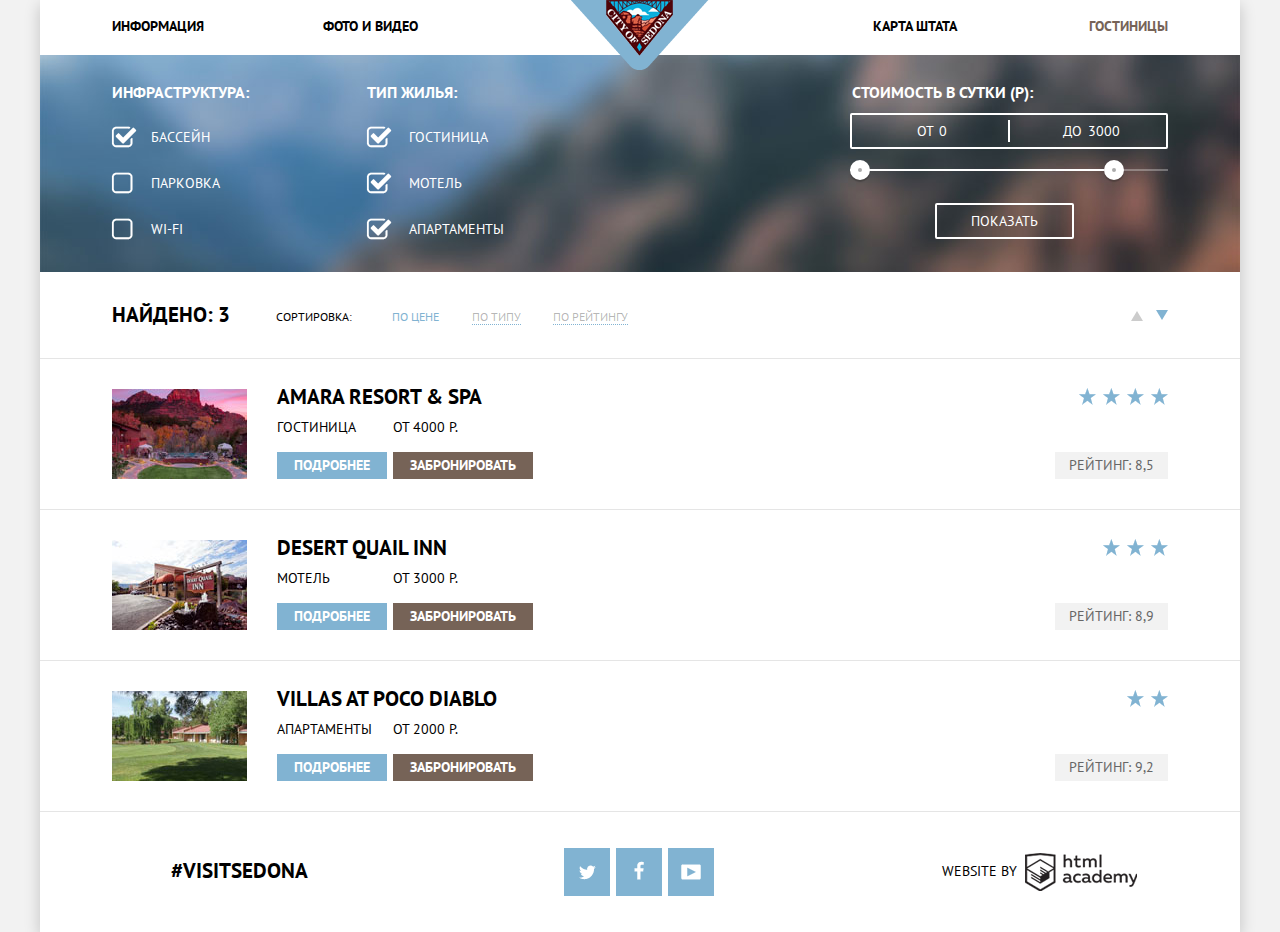
<file: catalog.html>
<!DOCTYPE html>
<html lang="ru">
<head>
  <meta charset="utf-8">
  <title>HTML Academy: Седона</title>
  <link href="https://fonts.googleapis.com/css?family=PT+Sans:400,700&amp;subset=cyrillic" rel="stylesheet">
  <link href="css/normalize.css" rel="stylesheet">
  <link href="css/style.css" rel="stylesheet">
</head>
<body>
<div class="container">
  <header class="main-header">
    <a class="main-logo" href="index.html">
      <img class="main-logo-img" src="img/main-logo.png" alt="Седона" width="138" height="70">
    </a>
    <nav class="main-navigation">
      <ul class="main-navigation-list">
        <li class="main-navigation-left">
          <a class="main-navigation-link" href="#">Информация</a>
        </li>
        <li class="main-navigation-left main-navigation-indentation">
          <a class="main-navigation-link" href="#">Фото и видео</a>
        </li>
        <li class="main-navigation-right">
          <a class="main-navigation-link navigation-link" href="#">Карта штата</a>
        </li>
        <li class="main-navigation-right main-navigation-active">
          <a class="main-navigation-link" href="#">Гостиницы</a>
        </li>
      </ul>
    </nav>
  </header>
  <main class="main-content">
    <form class="selection">
      <div class="selection-fieldset">
        <h2 class="selection-fieldset-legend">Инфраструктура:</h2>
        <div class="selection-fieldset-block">
          <input class="selection-checkbox" id="selection-checkbox-pool" type="checkbox" name="pool" checked>
          <label class="selection-fieldset-label" for="selection-checkbox-pool">Бассейн</label>
        </div>
        <div class="selection-fieldset-block selection-fieldset-level">
          <input class="selection-checkbox" id="selection-checkbox-parking" type="checkbox" name="parking">
          <label class="selection-fieldset-label" for="selection-checkbox-parking">Парковка</label>
        </div>
        <div class="selection-fieldset-block">
          <input class="selection-checkbox" id="selection-checkbox-wifi" type="checkbox" name="wifi">
          <label class="selection-fieldset-label" for="selection-checkbox-wifi">Wi-fi</label>
        </div>
      </div>
      <div class="selection-fieldset">
        <h2 class="selection-fieldset-legend">Тип жилья:</h2>
        <div class="selection-fieldset-block selection-fieldset-padding">
          <input class="selection-checkbox" id="selection-checkbox-hotel" type="checkbox" name="hotel" checked>
          <label class="selection-fieldset-label" for="selection-checkbox-hotel">Гостиница</label>
        </div>
        <div class="selection-fieldset-block selection-fieldset-padding selection-fieldset-level">
          <input class="selection-checkbox" id="selection-checkbox-motel" type="checkbox" name="motel" checked>
          <label class="selection-fieldset-label" for="selection-checkbox-motel">Мотель</label>
        </div>
        <div class="selection-fieldset-block selection-fieldset-padding">
          <input class="selection-checkbox" id="selection-checkbox-apartments" type="checkbox" name="apartments" checked>
          <label class="selection-fieldset-label" for="selection-checkbox-apartments">Апартаменты</label>
        </div>
      </div>
      <div class="selection-fieldset selection-fieldset-option">
        <h2 class="filter-range-title">Стоимость в сутки (р):</h2>
        <div class="price-controls">
          <label class="min-price">от <input type="text" name="min-price" value="0"></label>
          <label class="max-price">до <input type="text" name="max-price" value="3000"></label>
        </div>
        <div class="range-controls">
          <div class="scale">
            <div class="bar"></div>
          </div>
          <div class="range-toggle range-toggle-min"></div>
          <div class="range-toggle range-toggle-max"></div>
        </div>
        <button class="btn-transparent" type="submit">Показать</button>
      </div>
    </form>
    <div class="search-info">
      <h2 class="found">
        Найдено:
        <span class="found-pieces">3</span>
      </h2>
      <div class="search-info-item">
        Сортировка:
        <ul class="sorting-list">
          <li class="sorting-item sorting-item-position sorting-active">
            <a class="sorting-link" href="#">По цене</a>
          </li>
          <li class="sorting-item sorting-item-position">
            <a class="sorting-link" href="#">По типу</a>
          </li>
          <li class="sorting-item sorting-item-position">
            <a class="sorting-link" href="#">По рейтингу</a>
          </li>
        </ul>
      </div>
      <ul class="sorting-list left">
        <li class="sorting-item">
          <a class="sorting-item-up" href="#">Вверх</a>
        </li>
        <li class="sorting-item sorting-item-active">
          <a class="sorting-item-down" href="#">Вниз</a>
        </li>
      </ul>
    </div>
    <section class="results">
      <figure class="results-img">
        <img class="results-img-place" src="img/results-img-hotel.jpg" alt="Amara Resort & Spa" width="135" height="90">
      </figure>
      <div class="result-info">
        <h2 class="result-info-title">
          <a class="info-title-link" href="#">Amara Resort & Spa</a>
        </h2>
        <div class="result-info-all">
          <div class="result-info-left">
            Гостиница
            <a class="result-info-btn btn" href="#">Подробнее</a>
          </div>
          <div class="result-info-right">
            От 4000 р.
            <a class="result-info-btn btn" href="#">Забронировать</a>
          </div>
        </div>
      </div>
      <div class="result-info-rating">
        <section class="stars-block">
          <span class="star">Звезда</span>
          <span class="star">Звезда</span>
          <span class="star">Звезда</span>
          <span class="star">Звезда</span>
        </section>
        <section class="rating-block">
          Рейтинг:
          <span class="rating">8,5</span>
        </section>
      </div>
    </section>
    <section class="results">
      <figure class="results-img">
        <img class="results-img-place" src="img/results-img-motel.jpg" alt="Desert Quail Inn" width="135" height="90">
      </figure>
      <div class="result-info">
        <h2 class="result-info-title">
          <a class="info-title-link" href="#">Desert Quail Inn</a>
        </h2>
        <div class="result-info-all">
          <div class="result-info-left">
            Мотель
            <a class="result-info-btn btn" href="#">Подробнее</a>
          </div>
          <div class="result-info-right">
            От 3000 р.
            <a class="result-info-btn btn" href="#">Забронировать</a>
          </div>
        </div>
      </div>
      <div class="result-info-rating">
        <section class="stars-block">
          <span class="star">Звезда</span>
          <span class="star">Звезда</span>
          <span class="star">Звезда</span>
        </section>
        <section class="rating-block">
          Рейтинг:
          <span class="rating">8,9</span>
        </section>
      </div>
    </section>
    <section class="results">
      <figure class="results-img">
        <img class="results-img-place" src="img/results-img-apartments.jpg" alt="Villas at Poco Diablo" width="135" height="90">
      </figure>
      <div class="result-info">
        <h2 class="result-info-title">
          <a class="info-title-link" href="#">Villas at Poco Diablo</a>
        </h2>
        <div class="result-info-all">
          <div class="result-info-left">
            Апартаменты
            <a class="result-info-btn btn" href="#">Подробнее</a>
          </div>
          <div class="result-info-right">
            От 2000 р.
            <a class="result-info-btn btn" href="#">Забронировать</a>
          </div>
        </div>
      </div>
      <div class="result-info-rating">
        <section class="stars-block">
          <span class="star">Звезда</span>
          <span class="star">Звезда</span>
        </section>
        <section class="rating-block">
          Рейтинг:
          <span class="rating">9,2</span>
        </section>
      </div>
    </section>
  </main>
  <footer class="main-footer">
    <section class="footer-hashtag">
      #visitsedona
    </section>
    <section class="footer-social">
      <a class="social-btn social-btn-t" href="#">Твиттер</a>
      <a class="social-btn social-btn-fb" href="#">Фейсбук</a>
      <a class="social-btn social-btn-youtube" href="#">Ютуб</a>
    </section>
    <section class="footer-copyright">
      website by
      <a class="logo-master" href="https://htmlacademy.ru/intensive/htmlcss">HTML Academy</a>
    </section>
  </footer>
</div>
</body>
</html>
</file>
<file: css/style.css>
body {
  margin: 0;
  padding: 0;
  font-family: "PT Sans", "Arial", sans-serif;
  font-size: 14px;
  font-weight: normal;
  line-height: 1.5em;
  color: #000000;
  background: #f2f2f2;
}

.container {
  position: relative;
  max-width: 1200px;
  min-width: 768px;
  margin: 0 auto;
  padding: 0;
  background: #ffffff;
  -webkit-box-shadow: 0 5px 15px rgba(0,1,1,0.2);
  box-shadow: 0 5px 15px rgba(0,1,1,0.2);
}

.main-header {
  position: relative;
}

.main-logo {
  position: absolute;
  z-index: 100;
  left: 50%;
  -webkit-transform: translate(-50%, 0);
  transform: translate(-50%, 0);
}

.main-navigation-list {
  display: -webkit-box;
  display: -ms-flexbox;
  display: flex;
  margin: 0;
  padding: 14px 6% 16px 6%;
}

.main-navigation-left {
  width: 20%;
  font-weight: bold;
  line-height: 1.8em;
  text-transform: uppercase;
  list-style-type: none;
}

.main-navigation-right {
  width: 20%;
  font-weight: bold;
  line-height: 1.8em;
  text-align: right;
  text-transform: uppercase;
  list-style-type: none;
}

.navigation-link {
  /*margin-right: 4px;*/
}

.main-navigation-indentation {
  margin-right: auto;
}

.main-navigation-link {
  color: #000000;
  text-decoration: none;
  text-align: center;
}

.main-navigation-link:hover {
  color: #81b3d2;
}

.main-navigation-link:active {
  color: #b7b7b7;
}

.greeting {
  position: relative;
  width: 100%;
  margin: 0;
  padding-top: 76px;
  padding-bottom: 80px;
  background: url("../img/greeting-elem1.jpg") no-repeat center 20%;
  background-size: cover;
}

.greeting::before {
  position: absolute;
  bottom: 0;
  content: "";
  display: block;
  width: 100%;
  height: 57px;
  background: url("../img/greeting-elem2.png") no-repeat center bottom;
  background-size: contain;
}

.greeting-img {
  display: block;
  margin: 0 auto;
}

.main-cause {
  display: -webkit-box;
  display: -ms-flexbox;
  display: flex;
  -webkit-box-orient: vertical;
  -webkit-box-direction: normal;
  -ms-flex-direction: column;
  flex-direction: column;
  padding: 60px 0 51px 0;
  text-align: center;
}

.main-cause-entry {
  width: 510px;
  margin: 0 auto 27px auto;
  font-size: 21px;
  font-weight: bold;
  line-height: 1.24em;
  color: #000000;
  text-align: center;
  text-transform: uppercase;
}

.main-cause-item {
  width: 510px;
  margin: 0 auto;
  line-height: 1.86em;
  text-transform: uppercase;
}

.card {
  width: 33.33%;
  height: 256px;
  padding-top: 47px;
  box-sizing: border-box;
  text-align: center;
}

.card-option {
  padding-top: 46px;
}

.card-number {
  margin: 25px auto 20px auto;
}

.card-designation{
  width: 68%;
  margin: 0 auto;
  text-transform: uppercase;
}

.card-designation1 {
  width: 71%;
}

.card-designation2 {
  width: 58%;
}

.card-title {
  width: 60%;
  margin: 0 auto;
  font-size: 21px;
  font-weight: bold;
  line-height: 1em;
  color: #ffffff;
  text-transform: uppercase;
}

.card-img {
  width: 66.67%;
  margin: 0;
}

.real-city {
  background: url("../img/real-city.jpg") no-repeat center center;
  background-size: cover;
}

.bridge {
  -webkit-box-ordinal-group: 0;
  -ms-flex-order: -1;
  order: -1;
  background: url("../img/bridge.jpg") no-repeat center center;
  background-size: cover;
}

.cause {
  display: -webkit-box;
  display: -ms-flexbox;
  display: flex;
  background-color: #eeeeee;
}

.cause-comfort {
  display: -webkit-box;
  display: -ms-flexbox;
  display: flex;
  -webkit-box-pack: justify;
  -ms-flex-pack: justify;
  justify-content: space-between;
  text-align: center;
}

.cause-comfort-item {
  width: 33.33%;
  height: 330px;
  padding-top: 56px;
  box-sizing: border-box;
  text-transform: uppercase;
}

.cause-comfort-house::before {
  content: "";
  display: block;
  width: 75px;
  height: 72px;
  margin: 4px auto 0 auto;
  background: url("../img/sprite.png") no-repeat -15px -222px;
}

.cause-comfort-eat::before {
  content: "";
  display: block;
  width: 74px;
  height: 70px;
  margin: 6px auto 0 auto;
  background: url("../img/sprite.png") no-repeat -71px -68px;
}

.cause-comfort-gift::before {
  content: "";
  display: block;
  width: 64px;
  height: 76px;
  margin: 0 auto;
  background: url("../img/sprite.png") no-repeat -175px -116px;
}

.cause-background-color {
  color: #ffffff;
  background-color: #81b3d2;
}

.cause-comfort-title {
  width: 155px;
  margin: 29px auto 24px auto;
  font-size: 21px;
  font-weight: bold;
  line-height: 21px;
  color: #000000;
  text-transform: uppercase;
}

.cause-comfort-offer {
  width: 63%;
  margin: 0 auto;
}

.cause-comfort-offer1 {
  width: 70%;
  margin: 0 auto;
}

.card-title-color {
  color: #000000;
}

.interest {
  position: relative;
  display: -webkit-box;
  display: -ms-flexbox;
  display: flex;
  -webkit-box-orient: vertical;
  -webkit-box-direction: normal;
  -ms-flex-direction: column;
  flex-direction: column;
  -webkit-box-pack: center;
  -ms-flex-pack: center;
  justify-content: center;
  padding: 56px 0 0 0;
  line-height: 24px;
  text-transform: uppercase;
}

.interest-title {
  margin: 0 auto;
  font-size: 30px;
  text-align: center;
}

.interest-designation {
  width: 440px;
  margin: 30px auto 47px auto;
  text-align: center;
}

.hotel-search {
  display: -webkit-box;
  display: -ms-flexbox;
  display: flex;
  -webkit-box-pack: center;
  -ms-flex-pack: center;
  justify-content: center;
  width: 568px;
  margin: 0 auto;
  padding-top: 30px;
  padding-bottom: 30px;
  font-size: 21px;
  font-weight: bold;
  line-height: 26px;
  color: #ffffff;
  text-decoration: none;
  background-color: #766357;
}

.hotel-reservation {
  position: absolute;
  z-index: 100;
  top: 100%;
  left: 50%;
  -webkit-transform: translate(-50%, 0);
  transform: translate(-50%, 0);
  /*left: 316px;*/
  display: block;
  font-weight: bold;
  -webkit-box-shadow: 0 7px 15px rgba(0,1,1,0.15);
  box-shadow: 0 7px 15px rgba(0,1,1,0.15);
  -webkit-animation: bounce 0.6s;
  animation: bounce 0.6s;
}

.hotel-reservation-hidden {
  display: none;
}

.hotel-reservation-error {
  -webkit-animation: shake 0.6s;
  animation: shake 0.6s;
}

@-webkit-keyframes bounce {
  0%   {
    -webkit-transform: translateY(0) translateX(-50%);
    transform: translateY(0) translateX(-50%);
  }
  70%  {
    -webkit-transform: translateY(30px) translateX(-50%);
    transform: translateY(30px) translateX(-50%);
  }
  90%  {
    -webkit-transform: translateY(-10px) translateX(-50%);
    transform: translateY(-10px) translateX(-50%);
  }
  100% {
    -webkit-transform: translateY(0) translateX(-50%);
    transform: translateY(0) translateX(-50%);
  }
}

@keyframes bounce {
  0%   {
    -webkit-transform: translateY(0) translateX(-50%);
    transform: translateY(0) translateX(-50%);
  }
  70%  {
    -webkit-transform: translateY(30px) translateX(-50%);
    transform: translateY(30px) translateX(-50%);
  }
  90%  {
    -webkit-transform: translateY(-10px) translateX(-50%);
    transform: translateY(-10px) translateX(-50%);
  }
  100% {
    -webkit-transform: translateY(0) translateX(-50%);
    transform: translateY(0) translateX(-50%);
  }
}

@-webkit-keyframes shake {
  0%, 100% {
    -webkit-transform: translateX(-50%);
    transform: translateX(-50%);
  }
  10%, 30%, 50%, 70%, 90% {
    -webkit-transform: translateX(-51%);
    transform: translateX(-51%);
  }
  20%, 40%, 60%, 80% {
    -webkit-transform: translateX(-49%);
    transform: translateX(-49%);
  }
}

@keyframes shake {
  0%, 100% {
    -webkit-transform: translateX(-50%);
    transform: translateX(-50%);
  }
  10%, 30%, 50%, 70%, 90% {
    -webkit-transform: translateX(-51%);
    transform: translateX(-51%);
  }
  20%, 40%, 60%, 80% {
    -webkit-transform: translateX(-49%);
    transform: translateX(-49%);
  }
}

.hotel-reservation-form {
  width: 568px;
  margin: 0 auto;
  padding: 55px 55px;
  -webkit-box-sizing: border-box;
  box-sizing: border-box;
  background: #ffffff;
}

.reservation-block-flex {
  display: -webkit-box;
  display: -ms-flexbox;
  display: flex;
  -webkit-box-pack: justify;
  -ms-flex-pack: justify;
  justify-content: space-between;
  -webkit-box-align: center;
  -ms-flex-align: center;
  align-items: center;
  margin: 0 auto 30px auto;
  border: none;
}

.reservation-block-flex:nth-child(2) {
  margin: 0 auto 31px auto;
}

.reservation-block-date {
  position: relative;
  width: 346px;
  background: #f2f2f2;
}

.reservation-block-date:hover {
  background: #ebebeb;
}

.reservation-block-item {
  width: 100%;
  min-height: 37px;
  padding: 6px 27px 5px 13px;
  -webkit-box-sizing: border-box;
  box-sizing: border-box;
  text-transform: uppercase;
  border: none;
  background: transparent;
}

.reservation-block-item:focus {
  background: #ffffff;
  outline: 2px solid #e5e5e5;
}

.reservation-block-font {
  font-family: "PT Sans", "Arial", sans-serif;
  font-size: 14px;
  font-weight: bold;
  line-height: 26px;
}

.people-number .reservation-block-item:hover {
  background: #ebebeb;
}

.people-number .reservation-block-item:focus {
  background: #ffffff;
  outline: 2px solid #e5e5e5;
}

.calendar {
  position: absolute;
  top: 8px;
  right: 8px;
  width: 22px;
  height: 22px;
  font-size: 0;
  background: url("../img/sprite.png") no-repeat -15px -15px;
}

.calendar:hover {
  background: url("../img/sprite.png") no-repeat -117px -15px;
}

.calendar:active {
  background: url("../img/sprite.png") no-repeat -66px -15px;
}

.people {
  display: -webkit-box;
  display: -ms-flexbox;
  display: flex;
  -webkit-box-pack: justify;
  -ms-flex-pack: justify;
  justify-content: space-between;
  -webkit-box-align: center;
  -ms-flex-align: center;
  align-items: center;
  width: 226px;
  -webkit-box-sizing: border-box;
  box-sizing: border-box;
}

.people:last-child {
  width: 232px;
  padding-left: 53px;
  -webkit-box-sizing: border-box;
  box-sizing: border-box;
}

.people-number {
  display: -webkit-box;
  display: -ms-flexbox;
  display: flex;
  width: 114px;
  background: #f2f2f2;
}

.number-less {
  display: block;
  width: 38px;
  height: 38px;
  font-size: 0;
  background: transparent url("../img/sprite.png") no-repeat -2px -118px;
}

.number-less:hover {
  background: transparent url("../img/sprite.png") no-repeat -2px -151px;
}

.number-less:active {
  background: transparent url("../img/sprite.png") no-repeat -399px -118px;
}

.people-number .reservation-block-item {
  padding: 0;
  width: 38px;
  height: 38px;
  text-align: center;
  background: transparent;
}

.number-more {
  display: block;
  width: 38px;
  height: 38px;
  font-size: 0;
  background: transparent url("../img/sprite.png") no-repeat -43px -155px;
}

.number-more:hover {
  background: transparent url("../img/sprite.png") no-repeat -255px -155px;
}

.number-more:active {
  background: transparent url("../img/sprite.png") no-repeat -84px -155px;
}

.search-btn {
  display: -webkit-box;
  display: -ms-flexbox;
  display: flex;
  -webkit-box-pack: center;
  -ms-flex-pack: center;
  justify-content: center;
  width: 458px;
  margin: 54px auto 0 auto;
  padding: 16px 0;
  font-size: 21px;
  font-weight: bold;
  line-height: 26px;
  text-transform: uppercase;
  border: none;
  outline: none;
}

.btn {
  display: block;
  font-family: "PT Sans", "Arial", sans-serif;
  color: #ffffff;
  background: #81b3d2;
}

.btn:hover {
  background: #669ec0;
}

.btn:active {
  color: rgba(255, 255, 255, 0.3);
  background: #5496bd;
}

.map-class {
  width: 100%;
  height: 593px;
  background: url("../img/map.png") no-repeat;
  background-size: cover;
}

.main-footer {
  display: -webkit-box;
  display: -ms-flexbox;
  display: flex;
  -webkit-box-align: center;
  -ms-flex-align: center;
  align-items: center;
  width: 100%;
  padding: 36px 0;
  text-transform: uppercase;
  background: rgba(255,255,255,0.9);
}

.main-footer-position {
  position: absolute;
  bottom: 0;
}

.footer-hashtag {
  width: 33.33%;
  margin-bottom: 3px;
  font-size: 21px;
  font-weight: bold;
  text-align: center;
}

.footer-social {
  width: 33.33%;
  font-size: 0;
  text-align: center;
}

.social-btn {
  position: relative;
  display: inline-block;
  vertical-align: top;
  width: 46px;
  height: 48px;
  margin-right: 6px;
  font-size: 0;
  background: #81b3d2;
}

.social-btn-t {
  background: #81b3d2 url("../img/sprite.png") no-repeat -342px -152px;
}

.social-btn-t:hover {
  background: #669ec0 url("../img/sprite.png") no-repeat -342px -152px;
}

.social-btn-t:active {
  background: #5496bd url("../img/sprite.png") no-repeat -389px -152px;
}

.social-btn-fb {
  background: #81b3d2 url("../img/sprite.png") no-repeat -157px -54px;
}

.social-btn-fb:hover {
  background: #669ec0 url("../img/sprite.png") no-repeat -157px -54px;
}

.social-btn-fb:active {
  background: #5496bd url("../img/sprite.png") no-repeat -197px -54px;
}

.social-btn-youtube {
  background: #81b3d2 url("../img/sprite.png") no-repeat -344px -198px;
}

.social-btn-youtube:hover {
  background: #669ec0 url("../img/sprite.png") no-repeat -344px -198px;
}

.social-btn-youtube:active {
  background: #5496bd url("../img/sprite.png") no-repeat -394px -198px;
}

.social-btn:last-child {
  margin-right: 1px;
}

.footer-copyright {
  display: -webkit-box;
  display: -ms-flexbox;
  display: flex;
  -webkit-box-pack: center;
  -ms-flex-pack: center;
  justify-content: center;
  -webkit-box-align: center;
  -ms-flex-align: center;
  align-items: center;
  width: 33.33%;
  margin-bottom: 1px;
}

.logo-master {
  display: block;
  width: 115px;
  height: 39px;
  margin-left: 5px;
  font-size: 0;
  background: transparent url("../img/sprite.png") no-repeat -117px -221px;
}

.logo-master:hover {
  background: transparent url("../img/sprite.png") no-repeat -266px -83px;
}

.logo-master:active {
  background: transparent url("../img/sprite.png") no-repeat -325px -14px;
}

.main-navigation-active .main-navigation-link {
  color: #766357;
}

.selection {
  display: -webkit-box;
  display: -ms-flexbox;
  display: flex;
  padding: 14px 6% 32px 6%;
  background: url("../img/filter-background.jpg") no-repeat 0 -56px;
}

.selection-fieldset {
  margin-right: 118px;
  font-size: 14px;
  color: #ffffff;
  text-transform: uppercase;
}

.selection-fieldset-legend {
  font-size: 16px;
  font-weight: bold;
}

.selection-fieldset-option {
  margin: 0 0 0 auto;
}

.selection-fieldset-block {
  display: -webkit-box;
  display: -ms-flexbox;
  display: flex;
  -webkit-box-align: center;
  -ms-flex-align: center;
  align-items: center;
  margin-top: 24px;
}

.selection-fieldset-level {
  margin-top: 25px;
}

.selection-fieldset-block:last-child {
  margin-top: 25px;
}

.filter-range-title {
  margin-left: 2px;
  margin-bottom: 10px;
  font-weight: bold;
  font-size: 16px;
  line-height: 21px;
}

.price-controls {
  position: relative;
  display: block;
  height: 32px;
  margin-bottom: 20px;
  font-size: 0;
  border: 2px solid #ffffff;
  border-radius: 2px;
}

.price-controls::after {
  content: "";
  position: absolute;
  top: 50%;
  left: 50%;
  -webkit-transform: translate(-50%, -50%);
  transform: translate(-50%, -50%);
  width: 2px;
  height: 22px;
  background: #ffffff;
}

.price-controls label {
  display: inline-block;
  vertical-align: top;
  font-size: 14px;
  line-height: 21px;
  cursor: pointer;
}

.price-controls .min-price {
  width: 94px;
  margin-top: 5px;
  padding-left: 65px;
}

.price-controls .max-price {
  width: 103px;
  margin-top: 5px;
  padding-left: 52px;
}

.price-controls input {
  width: 50px;
  margin: 0;
  font: inherit;
  color: inherit;
  border: none;
  background: none;
}

.range-controls {
  position: relative;
  margin-bottom: 32px;
}

.range-controls .scale {
  height: 2px;
  background: rgba(255, 255, 255, 0.3);
}

.range-controls .bar {
  width: 80%;
  height: 2px;
  background: #ffffff;
}

.range-toggle {
  position: absolute;
  top: -9px;
  width: 4px;
  height: 4px;
  background: #ababab;
  border: 8px solid #ffffff;
  border-radius: 50%;
  -webkit-box-shadow: 0 2px 1px 0 rgba(0, 1, 1, 0.2);
  box-shadow: 0 2px 1px 0 rgba(0, 1, 1, 0.2);
  cursor: pointer;
}

.range-toggle:hover {
  background: #1c4f80;
}

.range-toggle-min {
  left: 0;
}

.range-toggle-max {
  left: 80%;
}

.btn-transparent {
  display: block;
  margin: 0 85px;
  padding: 6px 34px 5px 34px;
  font-family: "PT Sans", "Arial", sans-serif;
  font-size: 14px;
  line-height: 21px;
  color: #ffffff;
  text-transform: uppercase;
  background: transparent;
  border: 2px solid #ffffff;
  border-radius: 2px;
  cursor: pointer;
}

.btn-transparent:hover {
  color: #000000;
  background: #ffffff;
}

.selection-fieldset-block input[type="checkbox"] {
  display: none;
}

.selection-fieldset-block input[type="checkbox"] + label {
  position: relative;
  display: block;
  padding-left: 39px;
  line-height: 21px;
  cursor: pointer;
}

.selection-fieldset-padding input[type="checkbox"] + label {
  padding-left: 42px;
}

.selection-fieldset-block input[type="checkbox"] + label::before {
  content: "";
  position: absolute;
  top: -2px;
  left: -1px;
  width: 24px;
  height: 24px;
  background: transparent url("../img/sprite.png") no-repeat -412px -83px;
}

.selection-fieldset-block input[type="checkbox"]:checked + label::before {
  content: "";
  position: absolute;
  top: -2px;
  left: -1px;
  width: 26px;
  height: 24px;
  background: transparent url("../img/sprite.png") no-repeat -272px -14px;
}

.selection-fieldset-block input[type="checkbox"]:disabled + label::before {
  content: "";
  position: absolute;
  top: -2px;
  left: -1px;
  width: 24px;
  height: 24px;
  background: transparent url("../img/sprite.png") no-repeat -220px -15px;
}

.selection-fieldset-block input[type="checkbox"]:disabled + label {
  color: #6a6a6a;
}

.selection-fieldset-block input[type="checkbox"]:disabled:checked + label::before {
  content: "";
  position: absolute;
  top: -2px;
  left: -1px;
  width: 26px;
  height: 24px;
  background: transparent url("../img/sprite.png") no-repeat -15px -67px;
}

.selection-fieldset-block input[type="checkbox"]:disabled:checked + label {
  color: #6a6a6a;
}

.search-info {
  display: -webkit-box;
  display: -ms-flexbox;
  display: flex;
  -webkit-box-align: center;
  -ms-flex-align: center;
  align-items: center;
  margin: 0;
  padding: 30px 72px 30px 72px;
}

.sorting-item {
  list-style-type: none;
}

.search-info-item {
  display: -webkit-box;
  display: -ms-flexbox;
  display: flex;
  -webkit-box-align: center;
  -ms-flex-align: center;
  align-items: center;
  margin-top: 3px;
  margin-left: 29px;
  font-size: 12px;
  line-height: 18px;
  text-transform: uppercase;
  list-style-type: none;
}

.sorting-link{
  color: rgba(0, 0, 0, 0.3);
  text-decoration: none;
  line-height: 15px;
  border-bottom: 1px dotted #81b3d2;
}

.sorting-link:hover {
  color: #81b3d2;
}

.sorting-link:active {
  color: #000000;
  border: none;
}

.sorting-active .sorting-link {
  color: #81b3d2;
  text-decoration: none;
  border-bottom: none;
}

.found {
  width: 135px;
  margin: 0;
  padding: 0;
  font-size: 21px;
  font-weight: bold;
  line-height: 26px;
  text-transform: uppercase;
}

.sorting-list {
  display: -webkit-box;
  display: -ms-flexbox;
  display: flex;
  margin: 0;
  padding: 0;
}

.sorting-item {
  display: -webkit-box;
  display: -ms-flexbox;
  display: flex;
}

.sorting-item-position {
  margin-left: 32px;
}

.sorting-item-position:first-child {
  margin-left: 40px;
  margin-right: 1px;
}

.left {
  margin-left: auto;
}

.sorting-item-up {
  display: block;
  width: 0;
  height: 0;
  margin-top: 1px;
  margin-right: 13px;
  font-size: 0;
  border-left: 6px solid transparent;
  border-right: 6px solid transparent;
  border-bottom: 10px solid #cccccc;
}

.sorting-item-up:hover {
  border-bottom: 10px solid #000000;
}

.sorting-item-up:active {
  border-bottom: 10px solid #81b3d2;
}

.sorting-item-down {
  display: block;
  width: 0;
  height: 0;
  font-size: 0;
  border-left: 6px solid transparent;
  border-right: 6px solid transparent;
  border-top: 10px solid #cccccc;
}

.sorting-item-down:hover {
  border-top: 10px solid #000000;
}

.sorting-item-down:active {
  border-top: 10px solid #81b3d2;
}

.sorting-item-active .sorting-item-down {
  border-top: 10px solid #81b3d2;
}

.results {
  display: -webkit-box;
  display: -ms-flexbox;
  display: flex;
  -webkit-box-align: center;;
  -ms-flex-align: center;;
  align-items: center;
  padding: 25px 72px 30px 72px;;
  text-transform: uppercase;
  border-top: 1px solid #e5e5e5;
}

.results:last-child {
  border-bottom: 1px solid #e5e5e5;
}

.results-img {
  margin: 4px 0 0 0;
}

.results-img-place {
  display: block;
  margin: 0 30px 0 0;
}

.result-info {
  display: -webkit-box;
  display: -ms-flexbox;
  display: flex;
  -webkit-box-orient: vertical;
  -webkit-box-direction: normal;
  -ms-flex-direction: column;
  flex-direction: column;
  -ms-flex-wrap: wrap;
  flex-wrap: wrap;
}

.result-info-title {
  margin: 0;
  font-size: 21px;
  font-weight: bold;
  line-height: 26px;
  text-transform: uppercase;
}

.result-info-all {
  display: -webkit-box;
  display: -ms-flexbox;
  display: flex;
}

.result-info-left {
  display: -webkit-box;
  display: -ms-flexbox;
  display: flex;
  -webkit-box-orient: vertical;
  -webkit-box-direction: normal;
  -ms-flex-direction: column;
  flex-direction: column;
  margin-right: 6px;
  margin-top: 7px;
}

.result-info-right {
  display: -webkit-box;
  display: -ms-flexbox;
  display: flex;
  -webkit-box-orient: vertical;
  -webkit-box-direction: normal;
  -ms-flex-direction: column;
  flex-direction: column;
  margin-top: 7px;
}

.result-info-rating {
  display: -webkit-box;
  display: -ms-flexbox;
  display: flex;
  -webkit-box-orient: vertical;
  -webkit-box-direction: normal;
  -ms-flex-direction: column;
  flex-direction: column;
  margin: 4px 0 0 auto;
}

.info-title-link {
  color: #000000;
  text-decoration: none;
  border-bottom: none;
}

.info-title-link:hover {
  color: #81b3d2;
}

.info-title-link:active {
  color: #cacaca;
}

.result-info-btn {
  margin-top: 14px;
  padding: 3px 17px;
  font-weight: bold;
  line-height: 21px;
  text-decoration: none;
}

.result-info-right .btn {
  color: #ffffff;
  background: #766357;
}

.result-info-right .btn:hover {
  background: #604e43;
}

.result-info-right .btn:active {
  color: rgba(255, 255, 255, 0.3);
  background: #503e33;
}

.rating-block {
  margin-top: 47px;
  padding: 3px 14px 3px 14px;
  font-weight: normal;
  color: #666666;
  text-decoration: none;
  background-color: #f2f2f2;
}

.stars-block {
  display: -webkit-box;
  display: -ms-flexbox;
  display: flex;
  -webkit-box-pack: end;
  -ms-flex-pack: end;
  justify-content: flex-end;
}

.star {
  display: block;
  width: 17px;
  height: 17px;
  margin-left: 7px;
  font-size: 0;
  background: url("../img/sprite.png") no-repeat -310px -169px;
}

.selection-checkbox, .selection-btn {
  background: transparent;
}
</file>
